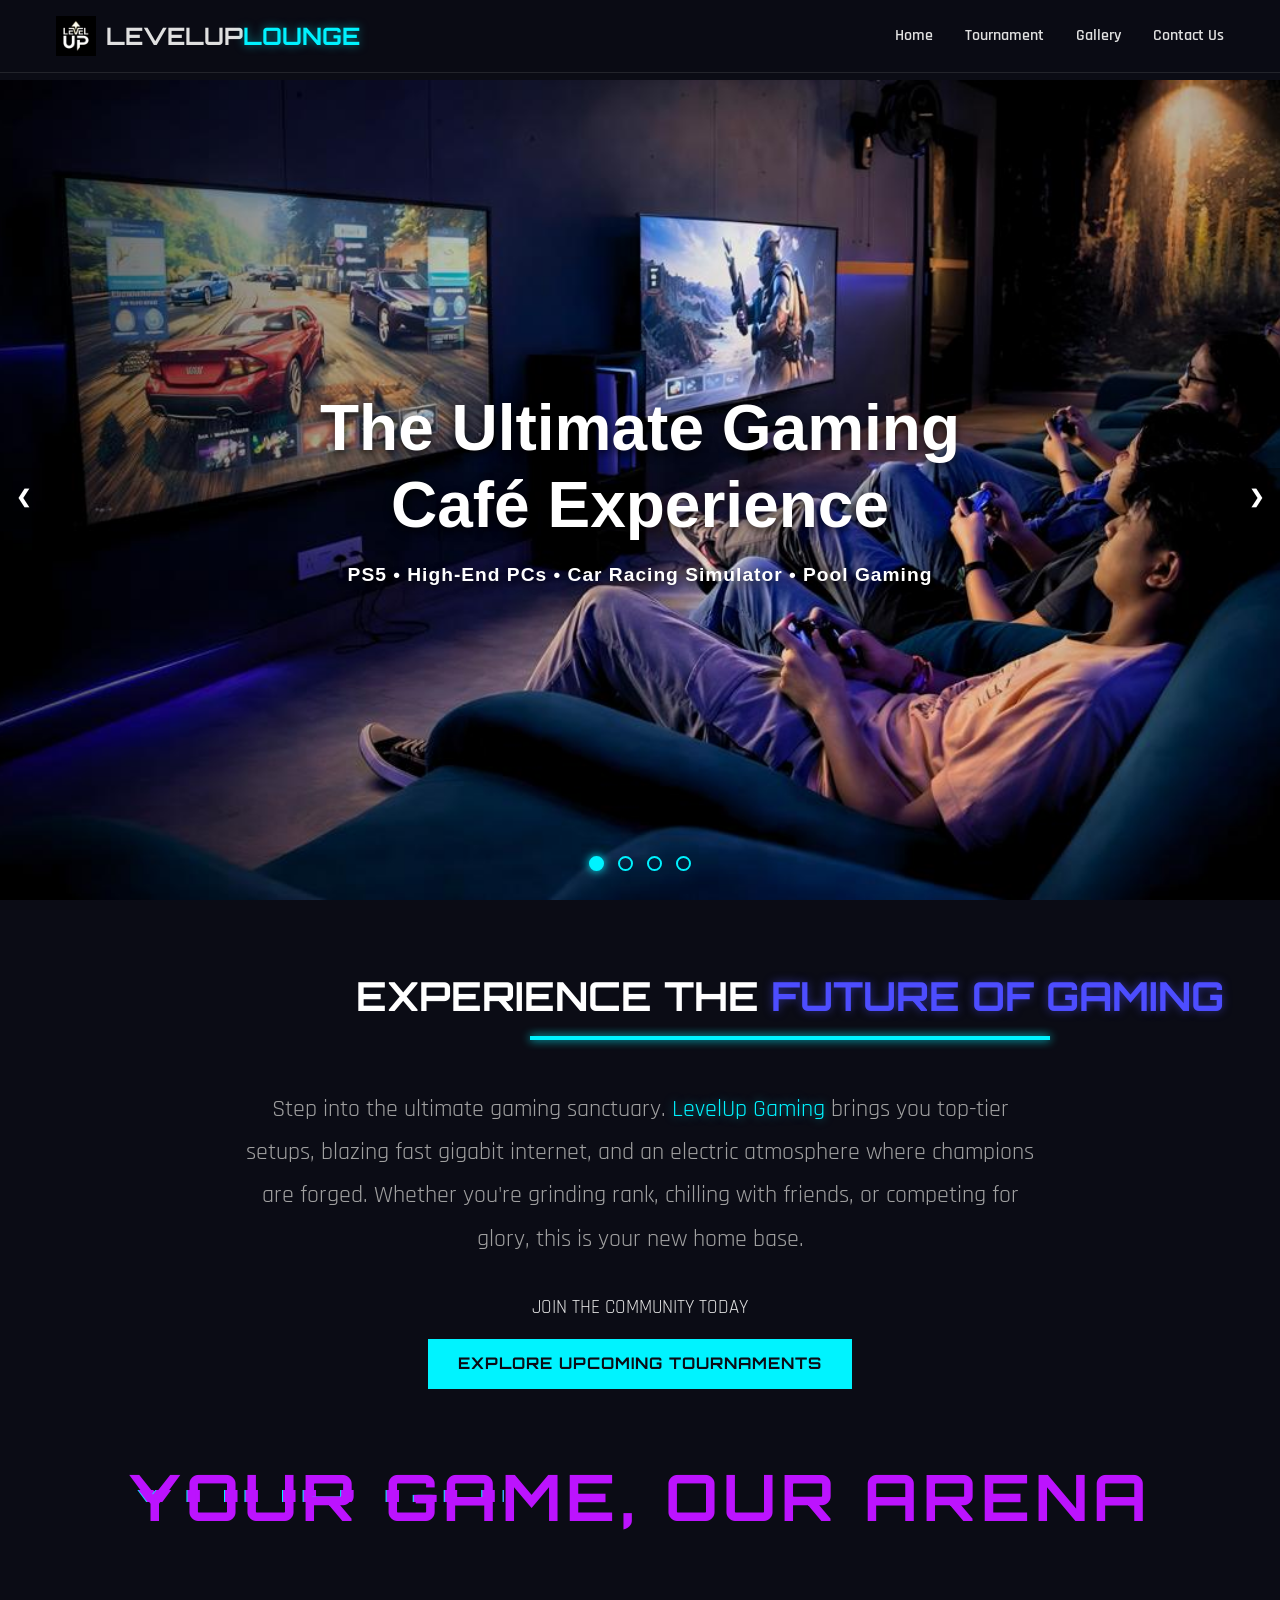
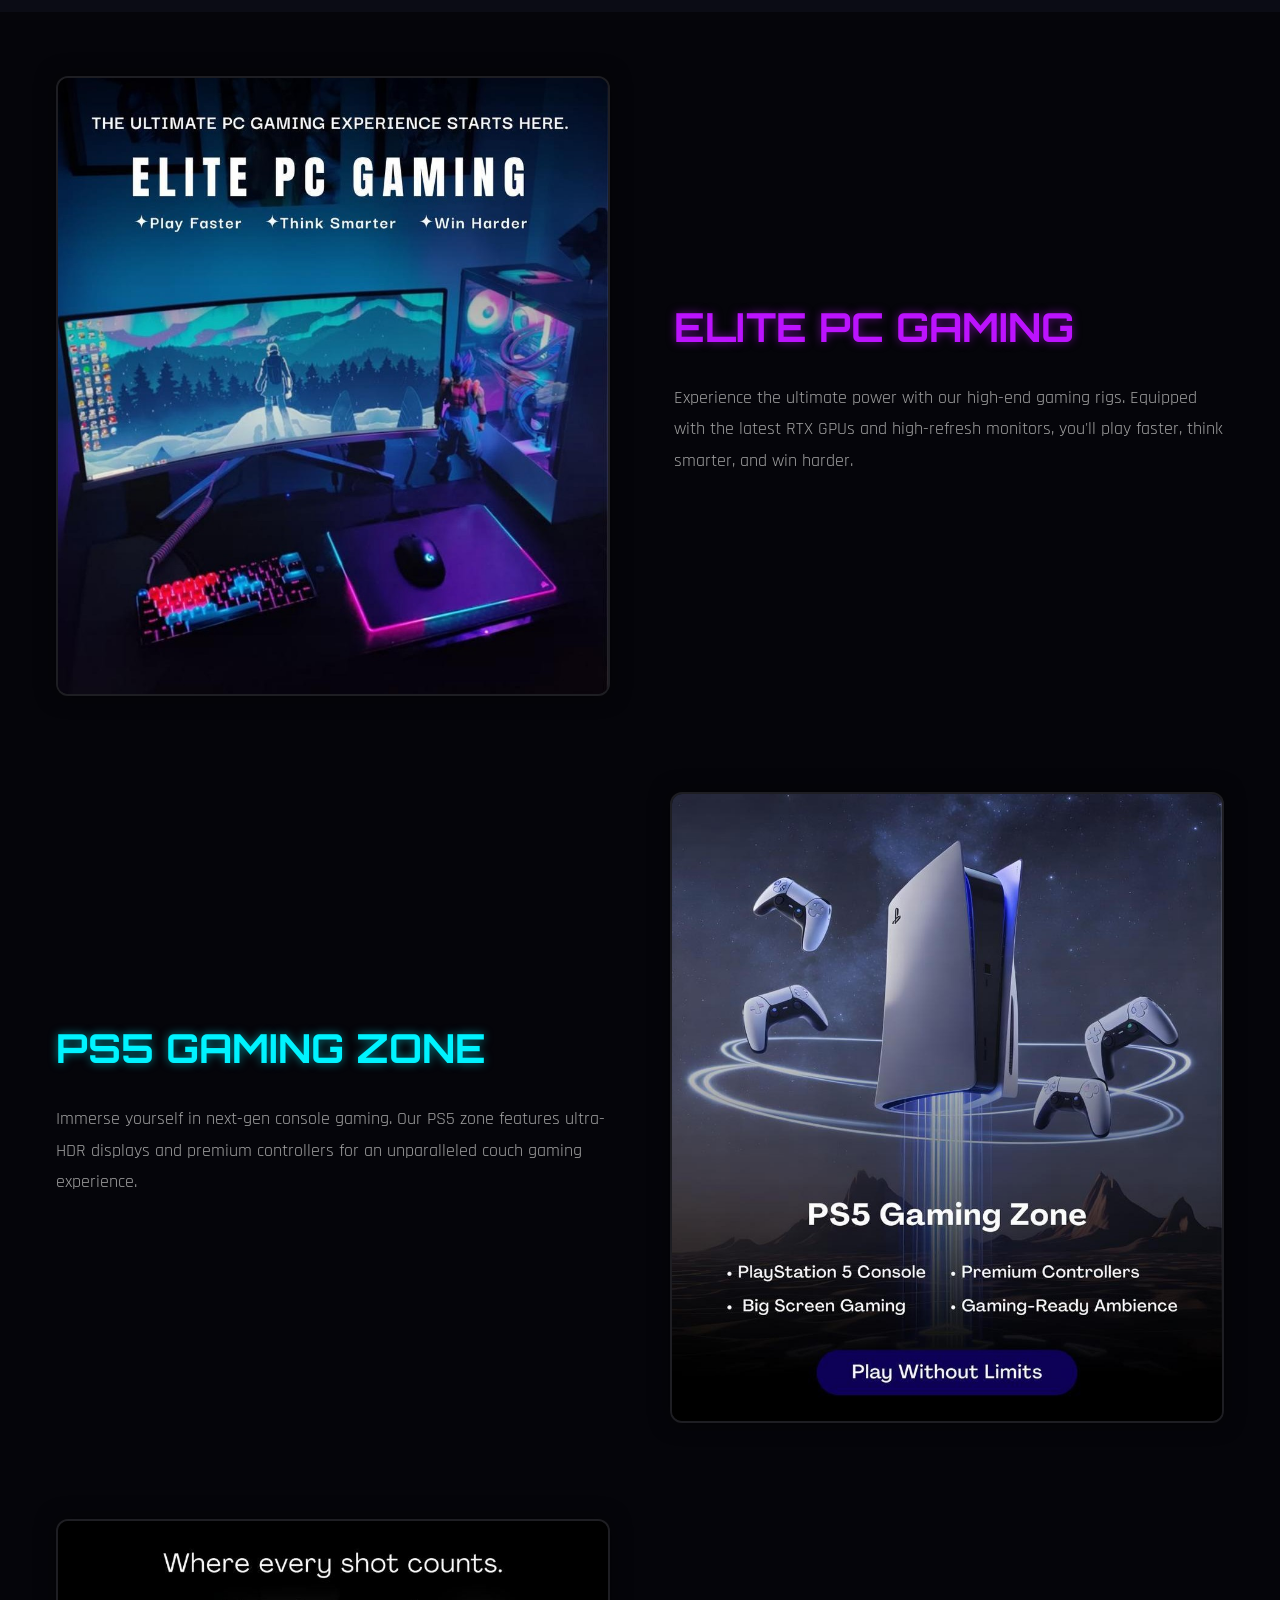
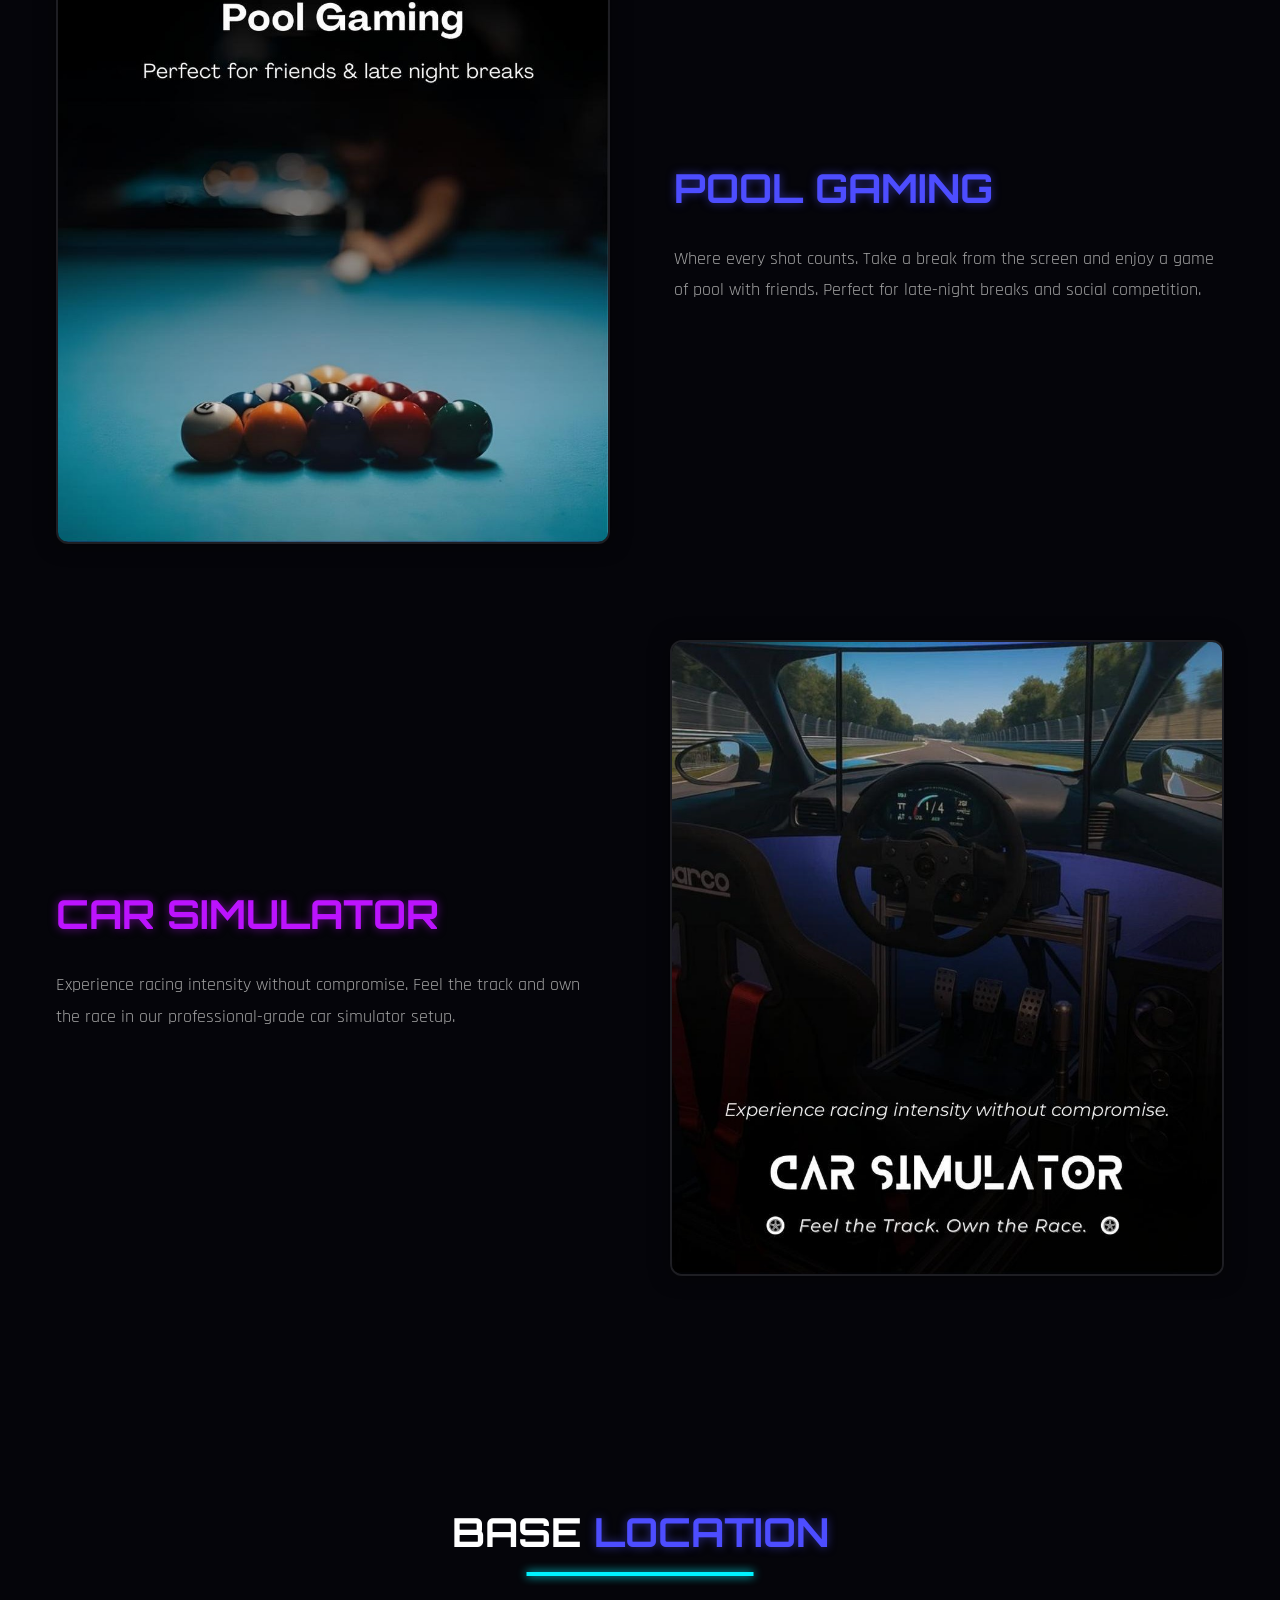
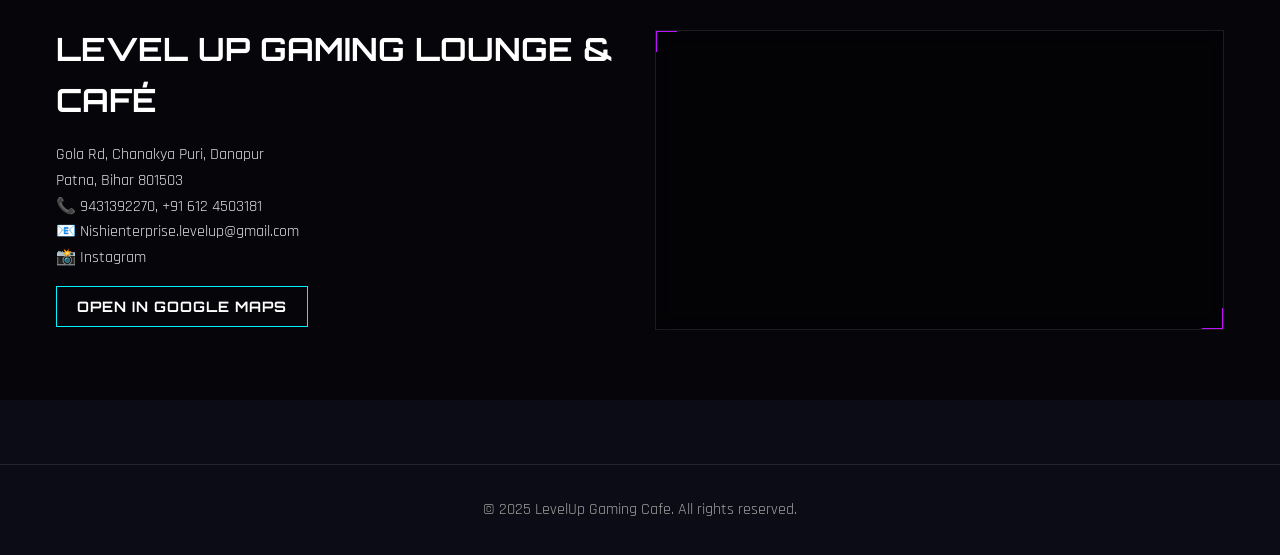
<file: index.html>
<!DOCTYPE html>
<html lang="en">

<head>
    <meta charset="UTF-8">
    <meta name="viewport" content="width=device-width, initial-scale=1.0">
    <title>LevelUp Gaming Cafe</title>
    <link rel="stylesheet" href="css/style.css">
    <link rel="icon" type="image/png" href="assets/cafelogo.png">

</head>

<body>
    <!-- Navbar -->
    <nav class="navbar">
        <div class="container nav-content">
            <div class="logo">
                <img src="assets/cafelogo.png" alt="Logo" class="nav-logo">
                <span>LEVELUP<span class="text-neon-green">LOUNGE</span></span>
            </div>
            <ul class="nav-links">
                <li><a href="index.html" class="active">Home</a></li>
                <li><a href="tournament.html">Tournament</a></li>
                <li><a href="gallery.html">Gallery</a></li>
                <li><a href="#location">Contact Us</a></li>
            </ul>
            <div class="hamburger">
                <span></span><span></span><span></span>
            </div>
        </div>
    </nav>

    <!-- Slideshow Section -->
    <div class="slideshow-container">
        <div class="slide fade">
            <img src="assets/slide1.png" style="width:100%">
            <div class="slide-text-overlay">
                <h2 class="slide-title">The Ultimate Gaming<br>Café Experience</h2>
                <p class="slide-subtitle">PS5 • High-End PCs • Car Racing Simulator • Pool Gaming</p>
            </div>
        </div>
        <div class="slide fade">
            <img src="assets/slide2.png" style="width:100%">
        </div>
        <div class="slide fade">
            <img src="assets/slide3.png" style="width:100%">
        </div>
        <div class="slide fade">
            <img src="assets/slide4.png" style="width:100%">
        </div>

        <!-- Next and previous buttons -->
        <a class="prev" onclick="plusSlides(-1)">&#10094;</a>
        <a class="next" onclick="plusSlides(1)">&#10095;</a>

        <!-- Navigation dots -->
        <div class="dots-container">
            <span class="dot"></span>
            <span class="dot"></span>
            <span class="dot"></span>
            <span class="dot"></span>
        </div>
    </div>

    <!-- Attraction Text Section -->
    <section class="section">
        <div class="container" style="text-align: center;">
            <h2 class="section-title">Experience the <span class="text-neon-pink">Future Of Gaming</span></h2>
            <p class="hero-subtitle" style="max-width: 800px; margin: 0 auto; line-height: 1.8;">
                Step into the ultimate gaming sanctuary. <span class="text-neon-green">LevelUp Gaming</span> brings you
                top-tier setups,
                blazing fast gigabit internet, and an electric atmosphere where champions are forged.
                Whether you're grinding rank, chilling with friends, or competing for glory, this is your new home base.
            </p>
            <div style="margin-top: 2rem;">
                <p style="font-size: 1.2rem; margin-bottom: 1rem; color: var(--text-main);">JOIN THE COMMUNITY TODAY</p>
                <a href="tournament.html" class="btn btn-primary">EXPLORE UPCOMING TOURNAMENTS</a>
                <div style="margin-top: 3rem;">
                    <h3 class="glitch-text" data-text="YOUR GAME, OUR ARENA">YOUR GAME, OUR ARENA</h3>
                </div>
            </div>
        </div>
    </section>


    <!-- Gaming Experience Section -->
    <section id="experience" class="section bg-darker">
        <div class="container">
            <div class="experience-row">
                <div class="experience-img">
                    <img src="assets/exp-pc.jpg" alt="Elite PC Gaming">
                </div>
                <div class="experience-text">
                    <h3 class="text-neon-blue">Elite PC Gaming</h3>
                    <p>Experience the ultimate power with our high-end gaming rigs. Equipped with the latest RTX GPUs
                        and high-refresh monitors, you'll play faster, think smarter, and win harder.</p>
                </div>
            </div>

            <div class="experience-row">
                <div class="experience-img">
                    <img src="assets/exp-ps5.jpg" alt="PS5 Gaming Zone">
                </div>
                <div class="experience-text">
                    <h3 class="text-neon-green">PS5 Gaming Zone</h3>
                    <p>Immerse yourself in next-gen console gaming. Our PS5 zone features ultra-HDR displays and premium
                        controllers for an unparalleled couch gaming experience.</p>
                </div>
            </div>

            <div class="experience-row">
                <div class="experience-img">
                    <img src="assets/exp-pool.jpg" alt="Pool Gaming">
                </div>
                <div class="experience-text">
                    <h3 class="text-neon-pink">Pool Gaming</h3>
                    <p>Where every shot counts. Take a break from the screen and enjoy a game of pool with friends.
                        Perfect for late-night breaks and social competition.</p>
                </div>
            </div>

            <div class="experience-row">
                <div class="experience-img">
                    <img src="assets/exp-car.jpg" alt="Car Simulator">
                </div>
                <div class="experience-text">
                    <h3 class="text-neon-blue">Car Simulator</h3>
                    <p>Experience racing intensity without compromise. Feel the track and own the race in our
                        professional-grade car simulator setup.</p>
                </div>
            </div>
        </div>
    </section>

    <!-- Location -->
    <section id="location" class="section bg-darker">
        <div class="container">
            <h2 class="section-title">Base <span class="text-neon-pink">Location</span></h2>
            <div class="location-content">
                <div class="location-text">
                    <h3>Level Up Gaming Lounge & Café</h3>
                    <p>Gola Rd, Chanakya Puri, Danapur</p>
                    <p>Patna, Bihar 801503</p>
                    <div class="contact-info">
                        <p>📞 <a href="tel:9431392270" style="color: inherit;">9431392270, +91 612 4503181</a></p>
                        <p>📧 <a href="https://mail.google.com/mail/?view=cm&fs=1&to=Nishienterprise.levelup@gmail.com"
                                target="_blank" style="color: inherit;">Nishienterprise.levelup@gmail.com</a></p>
                        <p>📸 <a href="https://www.instagram.com/levelupglounge/?hl=en" target="_blank"
                                style="color: inherit;">Instagram</a></p>
                        <a href="https://maps.app.goo.gl/Qffzzw5kMz2UANjx7" target="_blank" class="btn btn-sm"
                            style="margin-top: 1rem;">Open in Google Maps</a>
                    </div>
                </div>
                <!-- Real Map Embed -->
                <div class="location-map cyber-card" style="padding: 0; overflow: hidden;">
                    <iframe width="100%" height="300" frameborder="0" scrolling="no" marginheight="0" marginwidth="0"
                        src="https://maps.google.com/maps?q=25.6154774,85.0568676&z=17&output=embed"
                        style="filter: invert(90%) hue-rotate(180deg) contrast(1.2);">
                    </iframe>
                </div>
            </div>
        </div>
    </section>

    <footer>
        <div class="container">
            <p>&copy; 2025 LevelUp Gaming Cafe. All rights reserved.</p>
        </div>
    </footer>

    <script src="js/main.js"></script>
</body>


</html>
</file>
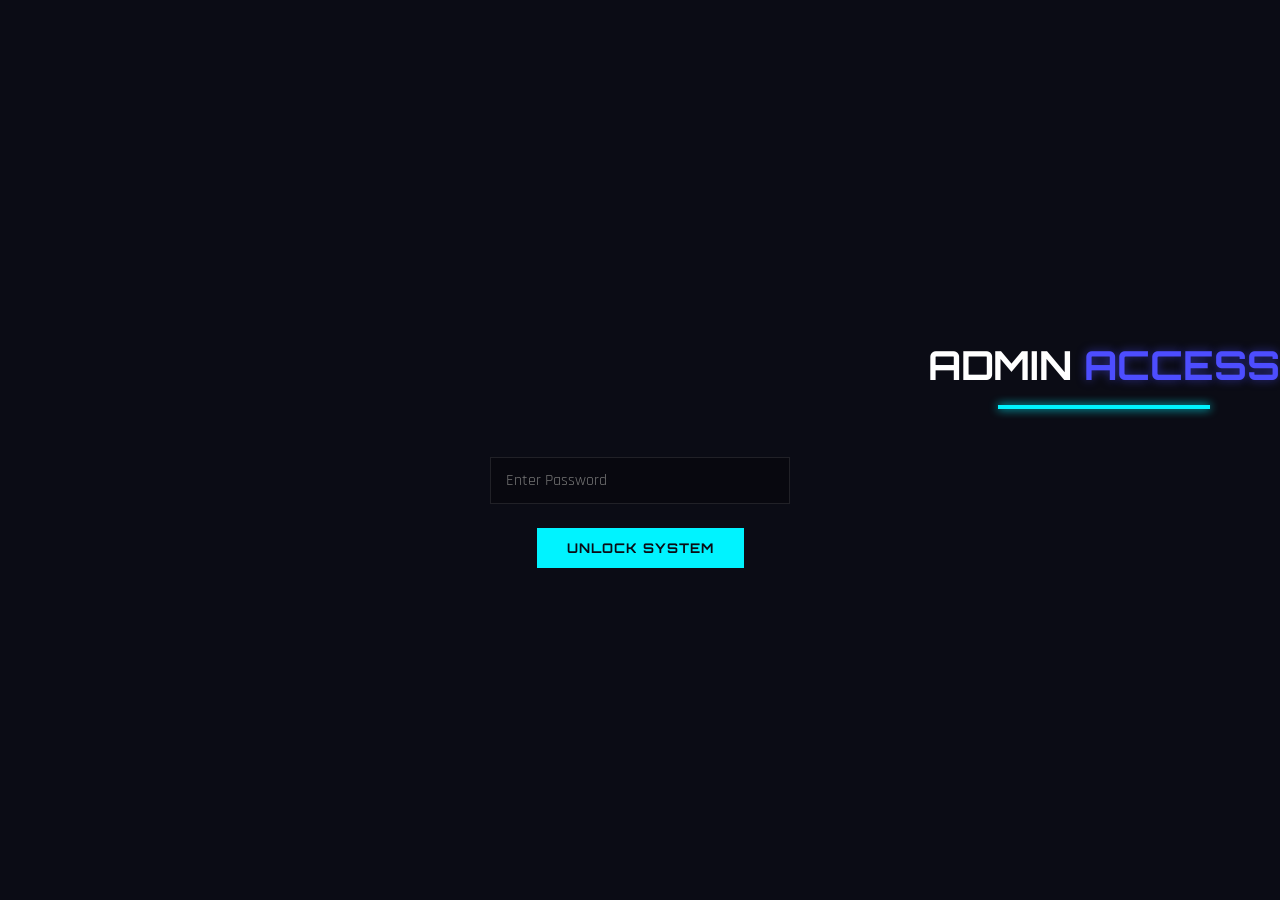
<file: admin.html>
<!DOCTYPE html>
<html lang="en">

<head>
    <meta charset="UTF-8">
    <meta name="viewport" content="width=device-width, initial-scale=1.0">
    <title>Admin Dashboard | LEVELUPGAMING</title>
    <link rel="stylesheet" href="css/style.css">
    <link rel="icon" type="image/png" href="assets/valorant-icon.png">
    <style>
        .admin-check {
            position: fixed;
            top: 0;
            left: 0;
            width: 100%;
            height: 100%;
            background: var(--bg-dark);
            display: flex;
            flex-direction: column;
            align-items: center;
            justify-content: center;
            z-index: 2000;
        }

        .dashboard {
            display: none;
        }

        .hidden {
            display: none !important;
        }

        /* Table Styles */
        .admin-table {
            width: 100%;
            border-collapse: collapse;
            margin-top: 2rem;
            color: var(--text-main);
        }

        .admin-table th,
        .admin-table td {
            text-align: left;
            padding: 1rem;
            border-bottom: 1px solid var(--glass-border);
        }

        .rule-editor {
            width: 100%;
            min-height: 300px;
            background: rgba(0, 0, 0, 0.4);
            border: 1px solid var(--glass-border);
            color: var(--text-main);
            padding: 1.5rem;
            font-family: var(--font-body);
            font-size: 1.1rem;
            resize: vertical;
            margin-bottom: 1rem;
            border-radius: 4px;
        }

        .rule-editor:focus {
            outline: none;
            border-color: var(--neon-green);
            box-shadow: 0 0 10px rgba(0, 243, 255, 0.2);
        }

        .admin-table th {
            background: rgba(0, 243, 255, 0.1);
            color: var(--neon-green);
            font-family: var(--font-display);
        }

        .admin-table tr:hover {
            background: rgba(255, 255, 255, 0.02);
        }

        .delete-btn {
            color: var(--neon-pink);
            background: none;
            border: 1px solid var(--neon-pink);
            padding: 5px 10px;
            cursor: pointer;
            font-family: var(--font-display);
        }

        .delete-btn:hover {
            background: var(--neon-pink);
            color: white;
        }

        /* Responsive Table */
        @media (max-width: 992px) {
            .admin-table thead {
                display: none;
            }

            .admin-table,
            .admin-table tbody,
            .admin-table tr,
            .admin-table td {
                display: block;
                width: 100%;
            }

            .admin-table tr {
                margin-bottom: 2rem;
                background: rgba(255, 255, 255, 0.03);
                border: 1px solid var(--glass-border);
                padding: 1rem;
                position: relative;
            }

            .admin-table td {
                text-align: right;
                padding: 0.8rem 0;
                border-bottom: 1px solid rgba(255, 255, 255, 0.05);
                position: relative;
                padding-left: 50%;
            }

            .admin-table td::before {
                content: attr(data-label);
                position: absolute;
                left: 0;
                width: 50%;
                padding-left: 0;
                font-weight: bold;
                text-align: left;
                color: var(--neon-green);
                font-family: var(--font-display);
                font-size: 0.8rem;
                text-transform: uppercase;
            }

            .admin-table td:last-child {
                border-bottom: none;
                padding-left: 0;
                text-align: center;
            }

            .admin-table td:last-child::before {
                display: none;
            }

            .nav-content {
                flex-direction: column;
                gap: 1rem;
                text-align: center;
            }

            .nav-links {
                gap: 1rem;
                flex-wrap: wrap;
                justify-content: center;
            }

            h1 {
                font-size: 1.5rem;
            }
        }
    </style>
</head>

<body>

    <!-- Login Overlay -->
    <div id="loginScreen" class="admin-check">
        <h2 class="section-title">Admin <span class="text-neon-pink">Access</span></h2>
        <div class="form-group" style="width: 300px;">
            <input type="password" id="adminPass" class="form-control" placeholder="Enter Password"
                onkeyup="checkEnter(event)">
        </div>
        <button onclick="checkAdmin()" class="btn btn-primary">Unlock System</button>
        <p id="loginError" class="text-neon-pink" style="margin-top: 1rem; display: none;">Access Denied</p>
    </div>

    <!-- Main Dashboard -->
    <div id="dashboard" class="dashboard">
        <nav class="navbar" style="position: sticky;">
            <div class="container nav-content">
                <div class="logo">
                    <span class="text-neon-green">ADMIN</span> // DASHBOARD
                </div>
                <div class="nav-links">
                    <a href="index.html" target="_blank">View Site</a>
                    <a href="data.html" class="btn btn-sm">Data</a>
                    <button onclick="logout()" class="btn btn-sm">Logout</button>
                </div>
            </div>
        </nav>

        <section class="section">
            <div class="container">
                <div style="display: flex; justify-content: space-between; align-items: center;">
                    <h1>Registered Teams</h1>
                    <button onclick="clearData()"
                        style="color: var(--text-dim); background: none; border: none; cursor: pointer; text-decoration: underline;">Reset
                        Database</button>
                </div>

                <div class="cyber-card" style="margin-top: 2rem; overflow-x: auto;">
                    <table class="admin-table">
                        <thead>
                            <tr>
                                <th>Time</th>
                                <th>Team Name</th>
                                <th>Captain</th>
                                <th>Discord</th>
                                <th>Payment</th>
                                <th>Roster (Name - ID - Rank - Contact)</th>
                                <th>Actions</th>
                            </tr>
                        </thead>
                        <tbody id="tableBody">
                            <!-- Rows injected by JS -->
                        </tbody>
                    </table>
                    <p id="noDataMsg" style="text-align: center; padding: 2rem; color: var(--text-dim); display: none;">
                        No registrations found locally.</p>
                </div>
            </div>
        </section>

        <!-- Rule Management Section -->
        <section class="section bg-darker">
            <div class="container">
                <h2 class="section-title">Rule <span class="text-neon-pink">Management</span></h2>
                <div class="cyber-card">
                    <p style="margin-bottom: 1rem; color: var(--text-dim);">Edit the tournament rule book here. Use line
                        breaks for formatting. These will appear on the Rule Book page.</p>
                    <textarea id="ruleEditor" class="rule-editor"
                        placeholder="Enter tournament rules here..."></textarea>
                    <div style="text-align: right;">
                        <button onclick="saveRules()" class="btn btn-primary">Save Rules</button>
                    </div>
                </div>
            </div>
        </section>
    </div>

    <!-- Image Modal -->
    <div id="imageModal" class="modal" style="display: none;">
        <span class="close-modal" onclick="closeModal()">&times;</span>
        <img id="modalImg" class="modal-content">
    </div>

    <script>
        const AUTH_KEY = 'admin_session';

        // Check if already logged in
        if (sessionStorage.getItem(AUTH_KEY) === 'true') {
            showDashboard();
        }

        function checkEnter(e) {
            if (e.key === 'Enter') checkAdmin();
        }

        function checkAdmin() {
            const pass = document.getElementById('adminPass').value;
            // Simple client-side mock check
            if (pass === 'admin@1234') {
                sessionStorage.setItem(AUTH_KEY, 'true');
                showDashboard();
            } else {
                document.getElementById('loginError').style.display = 'block';
            }
        }

        function showDashboard() {
            document.getElementById('loginScreen').classList.add('hidden');
            document.getElementById('dashboard').style.display = 'block';
            loadData();
            loadRules();
        }

        function loadRules() {
            const rules = localStorage.getItem('cafe_rules') || '';
            document.getElementById('ruleEditor').value = rules;
        }

        function saveRules() {
            const rules = document.getElementById('ruleEditor').value;
            localStorage.setItem('cafe_rules', rules);
            alert('Rules updated successfully!');
        }

        function logout() {
            sessionStorage.removeItem(AUTH_KEY);
            location.reload();
        }

        function loadData() {
            const data = JSON.parse(localStorage.getItem('tournament_registrations') || '[]');
            const tbody = document.getElementById('tableBody');
            tbody.innerHTML = '';

            if (data.length === 0) {
                document.getElementById('noDataMsg').style.display = 'block';
                return;
            }

            document.getElementById('noDataMsg').style.display = 'none';

            data.forEach((team) => {
                // Handle legacy data (string array) vs new data (object array)
                let rosterDisplay = '';
                if (team.roster) {
                    rosterDisplay = team.roster.map(p => `${p.name} <span style="color:var(--neon-blue)">#${p.riotId || 'N/A'}</span> <span style="color:var(--neon-green)">[${p.rank || 'N/A'}]</span> <span style="color:var(--text-dim)">(${p.phone})</span>`).join('<br>');
                } else if (team.players) {
                    rosterDisplay = team.players.join(', '); // Backward compatibility
                }

                const paymentHtml = team.paymentScreenshot
                    ? `<button class="screenshot-btn" onclick="viewImage('${team.paymentScreenshot}')">View Proof</button>`
                    : '<span style="color:var(--text-dim)">None</span>';

                const tr = document.createElement('tr');
                tr.innerHTML = `
                    <td data-label="Time">${team.timestamp || 'N/A'}</td>
                    <td data-label="Team Name" class="text-neon-green" style="font-weight: bold;">${team.teamName}</td>
                    <td data-label="Captain">${team.captainEmail}</td>
                    <td data-label="Discord">${team.discord || '-'}</td>
                    <td data-label="Payment">${paymentHtml}</td>
                    <td data-label="Roster (Name - Rank - Contact)"><small>${rosterDisplay}</small></td>
                    <td>
                        <button onclick="updateStatus(${team.id}, 'verified')" class="btn btn-sm" style="color: var(--neon-green); border-color: var(--neon-green); margin-bottom: 5px;">Verified</button>
                        <button onclick="updateStatus(${team.id}, 'not_verified')" class="btn btn-sm" style="color: var(--neon-pink); border-color: var(--neon-pink);">Not Verified</button>
                    </td>
                `;
                tbody.appendChild(tr);
            });
        }

        function updateStatus(id, newStatus) {
            let data = JSON.parse(localStorage.getItem('tournament_registrations') || '[]');
            const index = data.findIndex(team => team.id === id);

            if (index !== -1) {
                data[index].status = newStatus;
                localStorage.setItem('tournament_registrations', JSON.stringify(data));
                if (newStatus === 'verified') alert('Team marked as VERIFIED.');
                else alert('Team marked as NOT VERIFIED.');
                loadData();
            }
        }


        function deleteTeam(id) {
            if (confirm('Delete this team?')) {
                let data = JSON.parse(localStorage.getItem('tournament_registrations') || '[]');
                // Filter out the team with the matching ID
                const initialLength = data.length;
                data = data.filter(team => team.id !== id);

                if (data.length === initialLength) {
                    alert('Error: Team not found (ID mismatch). Refreshing page.');
                } else {
                    localStorage.setItem('tournament_registrations', JSON.stringify(data));
                }
                loadData();
            }
        }

        function clearData() {
            if (confirm('WARNING: This will delete ALL registrations. Are you sure?')) {
                localStorage.removeItem('tournament_registrations');
                // Also try clearing everything to be safe if keys somehow drifted
                // localStorage.clear(); 
                loadData();
                alert('Database verified empty.');
            }
        }

        // Modal Functions
        function viewImage(src) {
            const modal = document.getElementById('imageModal');
            const img = document.getElementById('modalImg');
            img.src = src;
            modal.style.display = 'flex';
        }

        function closeModal() {
            document.getElementById('imageModal').style.display = 'none';
        }

        // Close modal when clicking outside
        window.onclick = function (event) {
            const modal = document.getElementById('imageModal');
            if (event.target == modal) {
                modal.style.display = "none";
            }
        }
    </script>
</body>

</html>
</file>
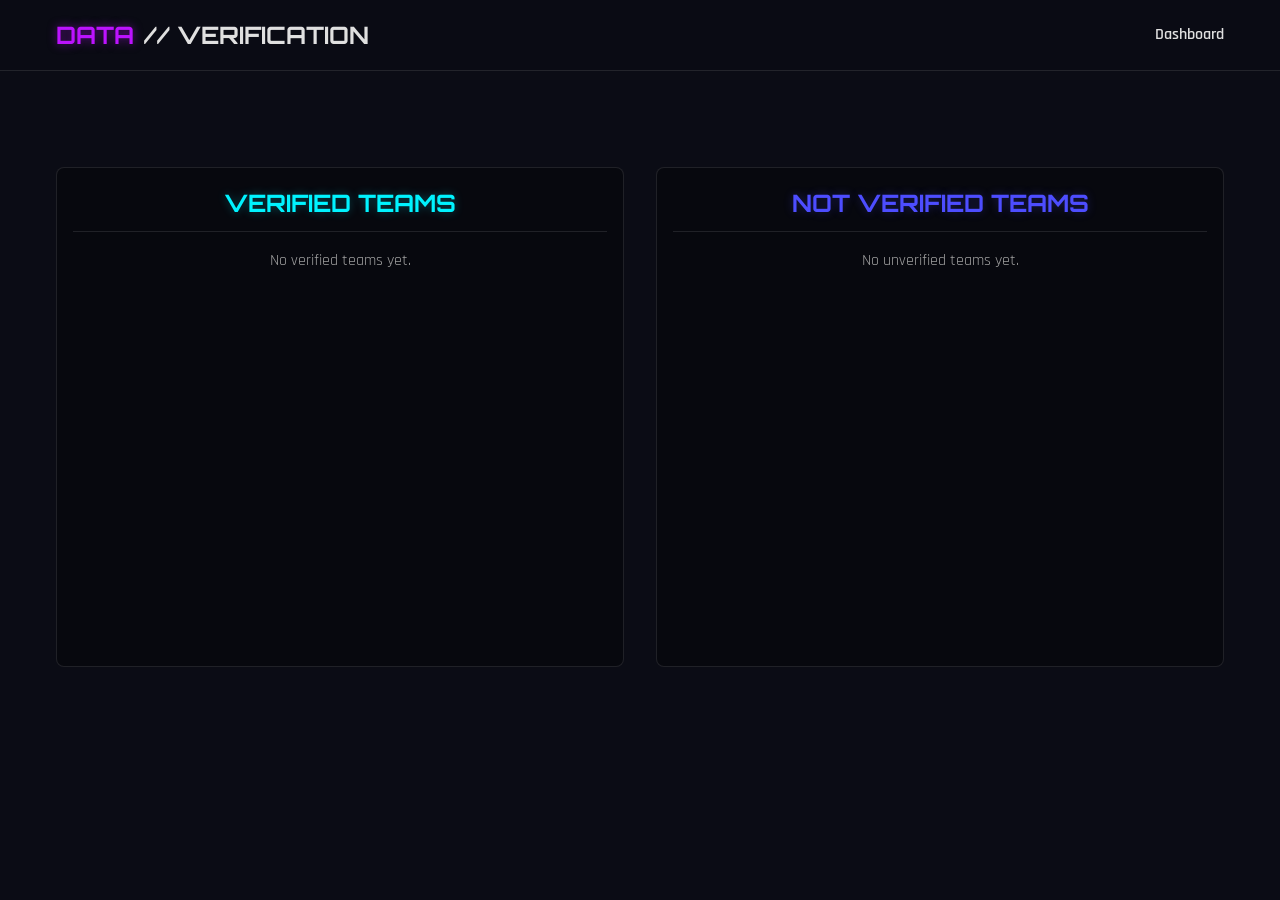
<file: data.html>
<!DOCTYPE html>
<html lang="en">

<head>
    <meta charset="UTF-8">
    <meta name="viewport" content="width=device-width, initial-scale=1.0">
    <title>Verification Data | LevelUp Admin</title>
    <link rel="stylesheet" href="css/style.css">
    <link rel="icon" type="image/png" href="assets/valorant-icon.png"> <!-- Fallback icon -->
    <style>
        .split-container {
            display: grid;
            grid-template-columns: 1fr 1fr;
            gap: 2rem;
            margin-top: 2rem;
        }

        .data-column {
            background: rgba(0, 0, 0, 0.3);
            border: 1px solid var(--glass-border);
            padding: 1rem;
            border-radius: 8px;
            min-height: 500px;
        }

        .column-header {
            text-align: center;
            font-size: 1.5rem;
            margin-bottom: 1rem;
            text-transform: uppercase;
            padding-bottom: 0.5rem;
            border-bottom: 1px solid var(--glass-border);
        }

        .verified-header {
            color: var(--neon-green);
            text-shadow: 0 0 10px rgba(0, 243, 255, 0.3);
        }

        .not-verified-header {
            color: var(--neon-pink);
            text-shadow: 0 0 10px rgba(77, 77, 255, 0.3);
        }

        .team-card-mini {
            background: var(--glass-bg);
            border: 1px solid var(--glass-border);
            padding: 1rem;
            margin-bottom: 1rem;
            border-radius: 4px;
        }

        .team-card-mini h4 {
            color: white;
            margin-bottom: 0.5rem;
        }

        .team-card-mini p {
            font-size: 0.9rem;
            color: var(--text-dim);
            margin-bottom: 0.2rem;
        }
    </style>
</head>

<body>
    <nav class="navbar" style="position: sticky;">
        <div class="container nav-content">
            <div class="logo">
                <span class="text-neon-blue">DATA</span> // VERIFICATION
            </div>
            <div class="nav-links">
                <a href="admin.html">Dashboard</a>
            </div>
        </div>
    </nav>

    <section class="section">
        <div class="container">
            <div class="split-container">
                <!-- Verified Column -->
                <div class="data-column">
                    <h2 class="column-header verified-header">Verified Teams</h2>
                    <div id="verifiedList">
                        <!-- Items injected by JS -->
                    </div>
                </div>

                <!-- Not Verified Column -->
                <div class="data-column">
                    <h2 class="column-header not-verified-header">Not Verified Teams</h2>
                    <div id="notVerifiedList">
                        <!-- Items injected by JS -->
                    </div>
                </div>
            </div>
        </div>
    </section>

    <script>
        document.addEventListener('DOMContentLoaded', loadVerificationData);

        function loadVerificationData() {
            const data = JSON.parse(localStorage.getItem('tournament_registrations') || '[]');
            const verifiedList = document.getElementById('verifiedList');
            const notVerifiedList = document.getElementById('notVerifiedList');

            verifiedList.innerHTML = '';
            notVerifiedList.innerHTML = '';

            data.forEach(team => {
                const card = document.createElement('div');
                card.className = 'team-card-mini';

                // Construct roster list
                let rosterText = 'No roster data';
                if (team.roster) {
                    rosterText = team.roster.map(p => `${p.name} [${p.rank || '-'}]`).join(', ');
                }

                card.innerHTML = `
                    <h4>${team.teamName}</h4>
                    <p><strong>Captain:</strong> ${team.captainEmail}</p>
                    <p><strong>Phone:</strong> ${team.roster ? team.roster[0].phone : 'N/A'}</p>
                    <p><strong>Roster:</strong> ${rosterText}</p>
                    <p><small>${team.timestamp}</small></p>
                `;

                if (team.status === 'verified') {
                    card.style.borderLeft = '3px solid var(--neon-green)';
                    verifiedList.appendChild(card);
                } else if (team.status === 'not_verified') {
                    card.style.borderLeft = '3px solid var(--neon-pink)';
                    notVerifiedList.appendChild(card);
                }
                // If status is pending (undefined), it shows in neither, 
                // effectively waiting in the main dashboard to be sorted.
            });

            if (verifiedList.children.length === 0) verifiedList.innerHTML = '<p style="text-align:center; color:var(--text-dim)">No verified teams yet.</p>';
            if (notVerifiedList.children.length === 0) notVerifiedList.innerHTML = '<p style="text-align:center; color:var(--text-dim)">No unverified teams yet.</p>';
        }
    </script>
</body>

</html>
</file>
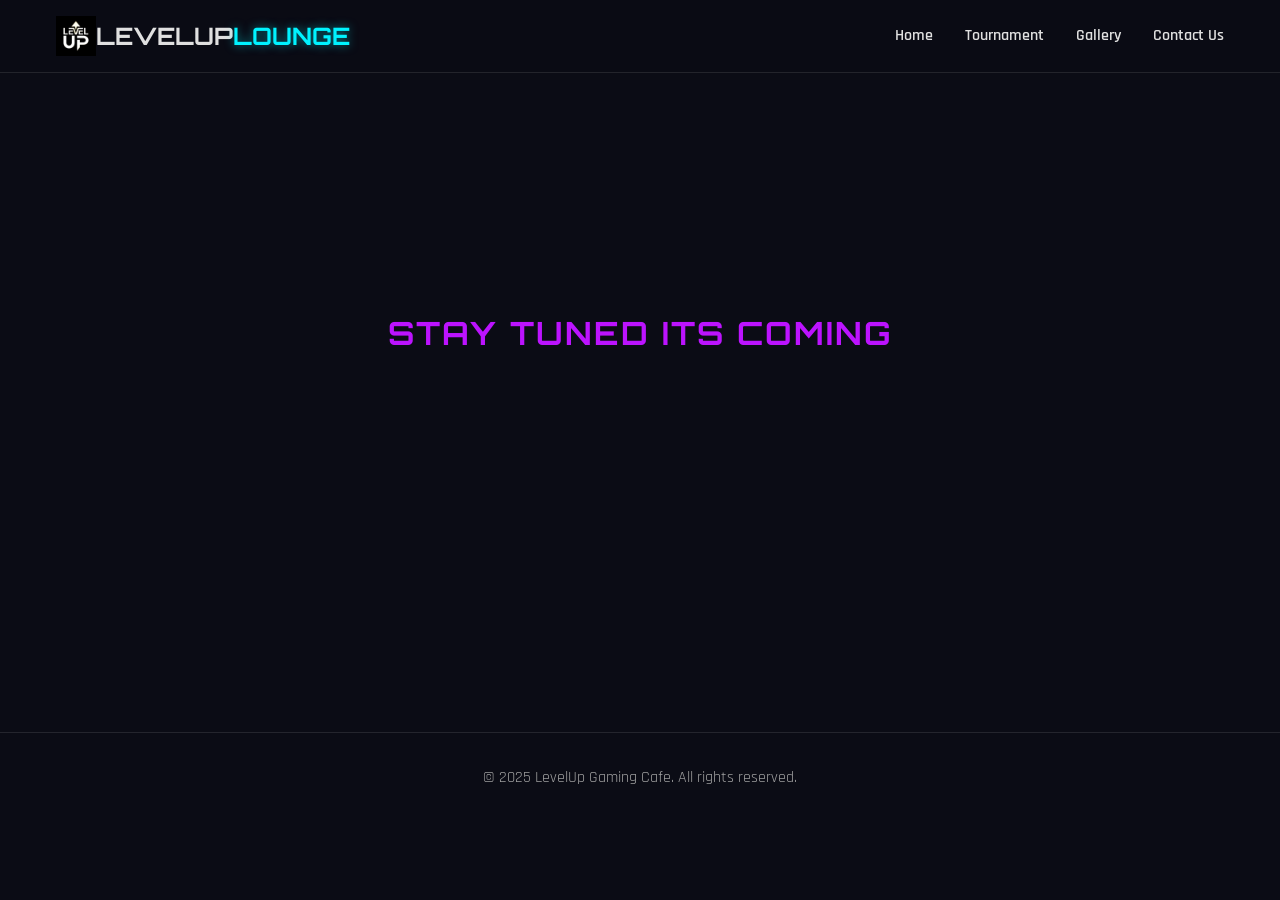
<file: gallery.html>
<!DOCTYPE html>
<html lang="en">

<head>
    <meta charset="UTF-8">
    <meta name="viewport" content="width=device-width, initial-scale=1.0">
    <title>Gallery | LevelUp Gaming Cafe</title>
    <link rel="stylesheet" href="css/style.css">
    <link rel="icon" type="image/png" href="assets/cafelogo.png">
    <style>
        .gallery-msg-container {
            display: flex;
            justify-content: center;
            align-items: center;
            height: 60vh;
            text-align: center;
        }

        .gallery-msg {
            font-size: 2rem;
            color: var(--neon-blue);
            /* Assuming this variable exists or I will use a fallback */
            text-transform: uppercase;
            letter-spacing: 2px;
        }
    </style>
</head>

<body>
    <!-- Navbar -->
    <nav class="navbar">
        <div class="container nav-content">
            <div class="logo">
                <a href="index.html" style="text-decoration: none; display: flex; align-items: center; color: inherit;">
                    <img src="assets/cafelogo.png" alt="Logo" class="nav-logo">
                    <span>LEVELUP<span class="text-neon-green">LOUNGE</span></span>
                </a>
            </div>
            <ul class="nav-links">
                <li><a href="index.html">Home</a></li>
                <li><a href="index.html#tournament">Tournament</a></li>
                <li><a href="gallery.html" class="active">Gallery</a></li>
                <li><a href="index.html#location">Contact Us</a></li>

            </ul>
            <div class="hamburger">
                <span></span><span></span><span></span>
            </div>
        </div>
    </nav>

    <section class="section">
        <div class="container gallery-msg-container">
            <h1 class="gallery-msg glitch-text" data-text="Stay tuned its coming">Stay tuned its coming</h1>
        </div>
    </section>

    <footer>
        <div class="container">
            <p>&copy; 2025 LevelUp Gaming Cafe. All rights reserved.</p>
        </div>
    </footer>

    <script src="js/main.js"></script>
</body>

</html>
</file>
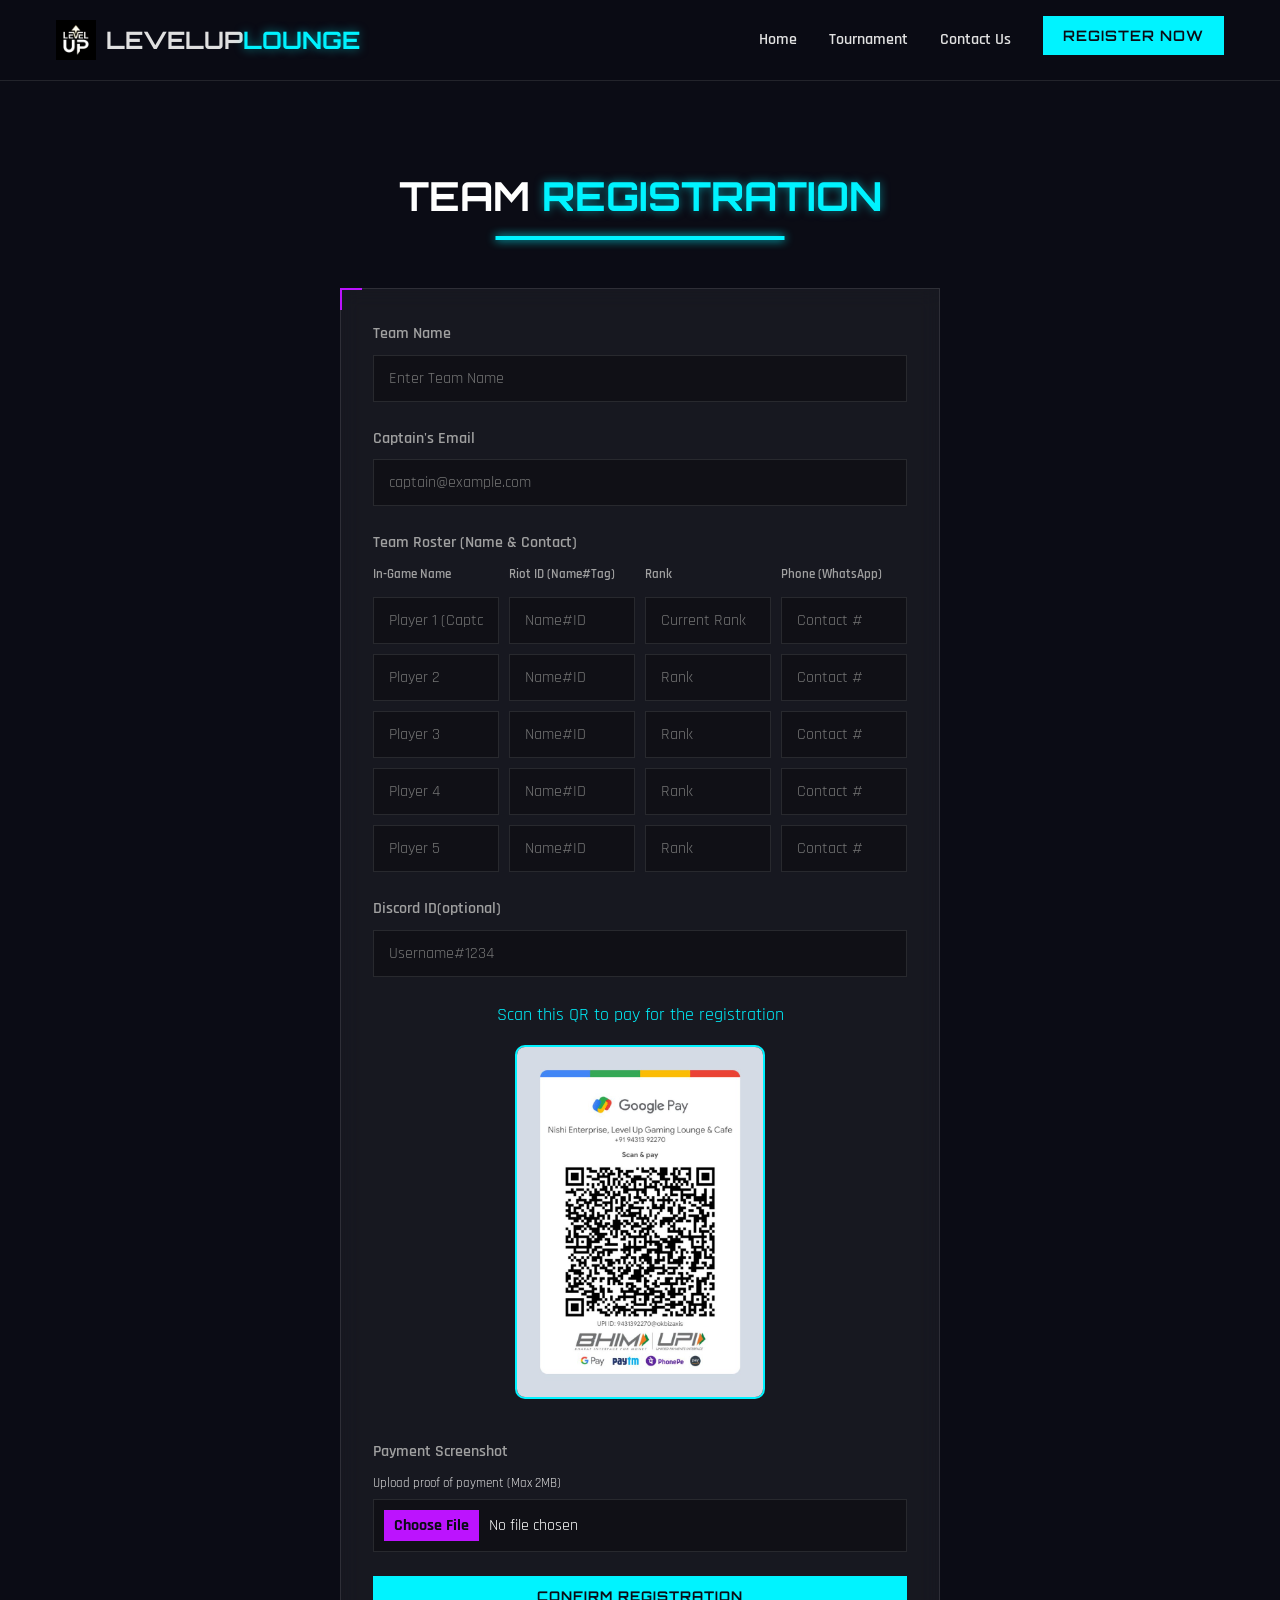
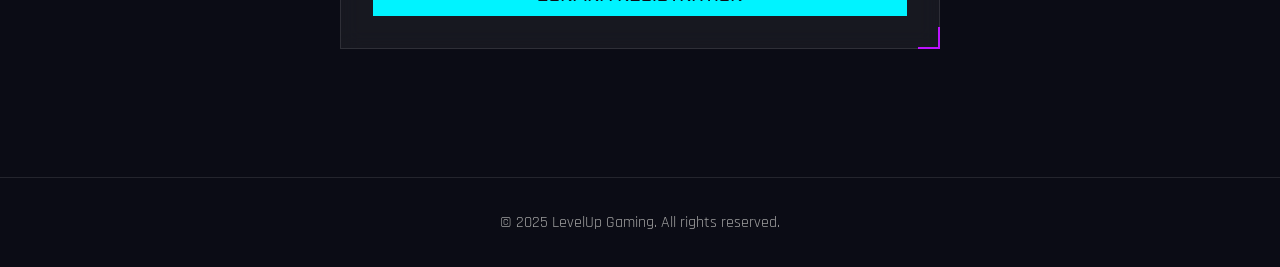
<file: register.html>
<!DOCTYPE html>
<html lang="en">

<head>
    <meta charset="UTF-8">
    <meta name="viewport" content="width=device-width, initial-scale=1.0">
    <title>Register</title>
    <link rel="stylesheet" href="css/style.css">
    <link rel="icon" type="image/png" href="assets/cafelogo.png">
</head>

<body>
    <!-- Navbar -->
    <nav class="navbar">
        <div class="container nav-content">
            <div class="logo">
                <a href="index.html" style="display:flex; align-items:center; gap:10px;">
                    <img src="assets/cafelogo.png" alt="Logo" class="nav-logo">
                    <span>LEVELUP<span class="text-neon-green">LOUNGE</span></span>
                </a>
            </div>
            <ul class="nav-links">
                <li><a href="index.html">Home</a></li>
                <li><a href="index.html#tournament">Tournament</a></li>
                <li><a href="index.html#location">Contact Us</a></li>
                <li><a href="#" class="btn btn-sm btn-primary">Register Now</a></li>
            </ul>
            <div class="hamburger">
                <span></span><span></span><span></span>
            </div>
        </div>
    </nav>

    <div style="height: 100px;"></div> <!-- Spacer for fixed nav -->

    <section class="section">
        <div class="container">
            <h1 class="section-title">Team <span class="text-neon-green">Registration</span></h1>

            <div class="cyber-card" style="max-width: 600px; margin: 0 auto;">
                <form id="regForm">
                    <div class="form-group">
                        <label for="teamName">Team Name</label>
                        <input type="text" id="teamName" class="form-control" placeholder="Enter Team Name" required>
                    </div>

                    <div class="form-group">
                        <label for="captainEmail">Captain's Email</label>
                        <input type="email" id="captainEmail" class="form-control" placeholder="captain@example.com"
                            required>
                    </div>

                    <div class="form-group">
                        <label>Team Roster (Name & Contact)</label>
                        <div class="roster-grid" style="margin-bottom: 5px;">
                            <label style="font-size: 0.8rem; color: var(--text-dim);">In-Game Name</label>
                            <label style="font-size: 0.8rem; color: var(--text-dim);">Riot ID (Name#Tag)</label>
                            <label style="font-size: 0.8rem; color: var(--text-dim);">Rank</label>
                            <label style="font-size: 0.8rem; color: var(--text-dim);">Phone (WhatsApp)</label>
                        </div>

                        <div class="roster-grid">
                            <input type="text" class="form-control player-name" placeholder="Player 1 (Captain)"
                                required>
                            <input type="text" class="form-control player-riot-id" placeholder="Name#ID" required>
                            <input type="text" class="form-control player-rank" placeholder="Current Rank" required>
                            <input type="tel" class="form-control player-phone" placeholder="Contact #" required>
                        </div>
                        <div class="roster-grid">
                            <input type="text" class="form-control player-name" placeholder="Player 2" required>
                            <input type="text" class="form-control player-riot-id" placeholder="Name#ID" required>
                            <input type="text" class="form-control player-rank" placeholder="Rank" required>
                            <input type="tel" class="form-control player-phone" placeholder="Contact #" required>
                        </div>
                        <div class="roster-grid">
                            <input type="text" class="form-control player-name" placeholder="Player 3" required>
                            <input type="text" class="form-control player-riot-id" placeholder="Name#ID" required>
                            <input type="text" class="form-control player-rank" placeholder="Rank" required>
                            <input type="tel" class="form-control player-phone" placeholder="Contact #" required>
                        </div>
                        <div class="roster-grid">
                            <input type="text" class="form-control player-name" placeholder="Player 4" required>
                            <input type="text" class="form-control player-riot-id" placeholder="Name#ID" required>
                            <input type="text" class="form-control player-rank" placeholder="Rank" required>
                            <input type="tel" class="form-control player-phone" placeholder="Contact #" required>
                        </div>
                        <div class="roster-grid">
                            <input type="text" class="form-control player-name" placeholder="Player 5" required>
                            <input type="text" class="form-control player-riot-id" placeholder="Name#ID" required>
                            <input type="text" class="form-control player-rank" placeholder="Rank" required>
                            <input type="tel" class="form-control player-phone" placeholder="Contact #" required>
                        </div>
                    </div>

                    <div class="form-group">
                        <label for="discord">Discord ID(optional)</label>
                        <input type="text" id="discord" class="form-control" placeholder="Username#1234">
                    </div>

                    <div class="form-group" style="text-align: center; margin-bottom: 2rem;">
                        <p style="color: var(--neon-green); margin-bottom: 1rem; font-size: 1.1rem;">Scan this QR to pay
                            for the registration</p>
                        <img src="assets/payment-qr.jpg" alt="Payment QR Code"
                            style="max-width: 250px; border: 2px solid var(--neon-green); border-radius: 10px;">
                    </div>

                    <div class="form-group">
                        <label for="paymentScreenshot">Payment Screenshot</label>
                        <p class="text-dim" style="font-size: 0.8rem; margin-bottom: 5px;">Upload proof of payment (Max
                            2MB)</p>
                        <input type="file" id="paymentScreenshot" class="form-control" accept="image/*" required>
                    </div>

                    <button type="submit" class="btn btn-primary btn-block">Confirm Registration</button>
                    <p class="text-neon-pink" id="errorMsg" style="margin-top: 10px; display: none;">Please fill in all
                        fields.</p>
                </form>
            </div>
        </div>
    </section>

    <footer>
        <div class="container">
            <p>&copy; 2025 LevelUp Gaming. All rights reserved.</p>
        </div>
    </footer>

    <script src="js/main.js"></script>
</body>

</html>
</file>
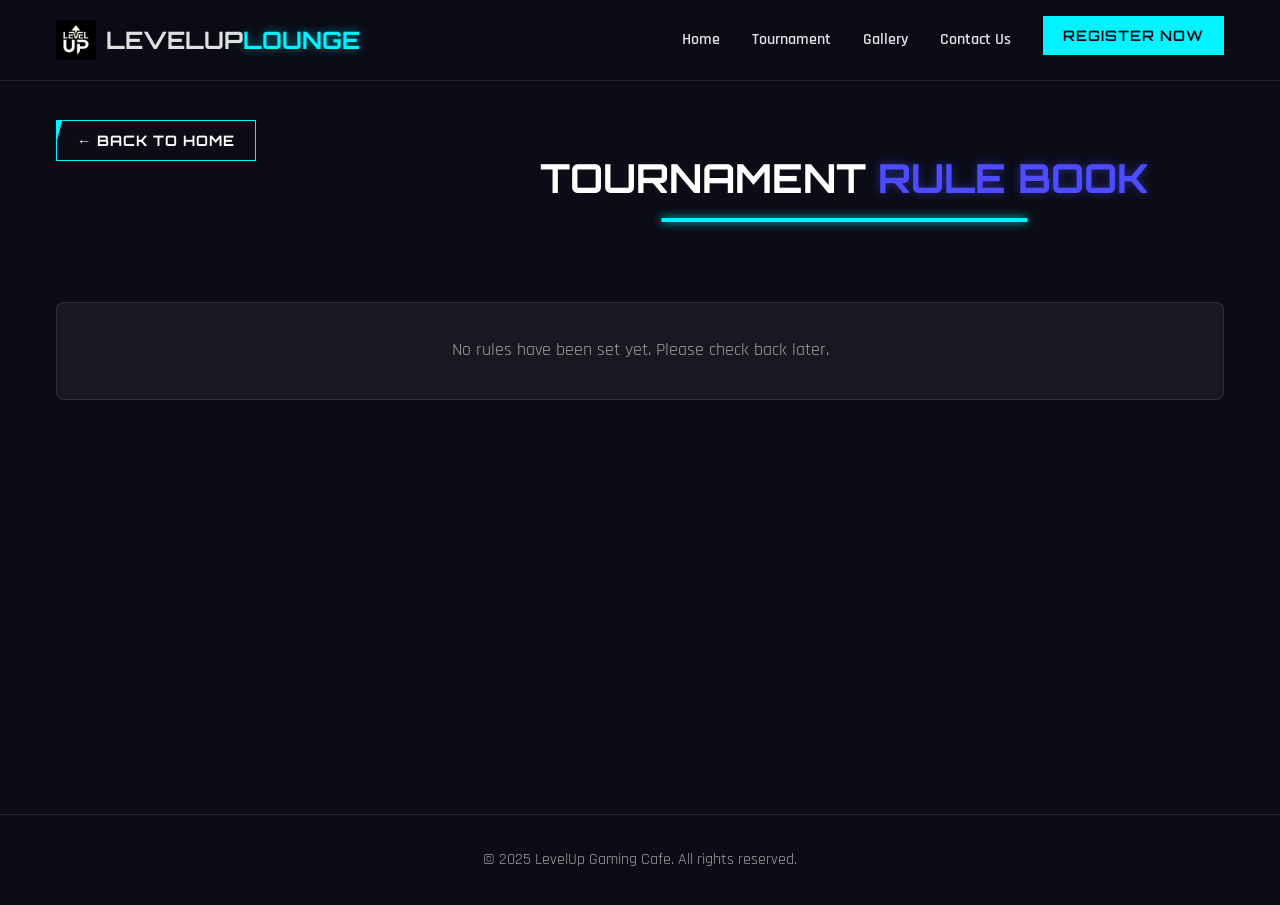
<file: rules.html>
<!DOCTYPE html>
<html lang="en">

<head>
    <meta charset="UTF-8">
    <meta name="viewport" content="width=device-width, initial-scale=1.0">
    <title>Rule Book | LevelUp Gaming Cafe</title>
    <link rel="stylesheet" href="css/style.css">
    <link rel="icon" type="image/png" href="assets/cafelogo.png">
    <style>
        .rules-content {
            background: var(--glass-bg);
            border: 1px solid var(--glass-border);
            padding: 2rem;
            margin-top: 2rem;
            border-radius: 8px;
            white-space: pre-wrap;
            /* Preserves whitespace and line breaks from textarea */
            font-size: 1.1rem;
            line-height: 1.8;
            color: var(--text-main);
        }

        .back-btn {
            margin-bottom: 2rem;
            display: inline-block;
        }
    </style>
</head>

<body>
    <nav class="navbar">
        <div class="container nav-content">
            <div class="logo">
                <img src="assets/cafelogo.png" alt="Logo" class="nav-logo">
                <span>LEVELUP<span class="text-neon-green">LOUNGE</span></span>
            </div>
            <ul class="nav-links">
                <li><a href="index.html">Home</a></li>
                <li><a href="tournament.html">Tournament</a></li>
                <li><a href="gallery.html">Gallery</a></li>
                <li><a href="index.html#location">Contact Us</a></li>
                <li><a href="register.html" class="btn btn-sm btn-primary">Register Now</a></li>
            </ul>
        </div>
    </nav>

    <div class="container" style="margin-top: 120px; min-height: 70vh;">
        <a href="index.html" class="btn btn-sm back-btn">← Back to Home</a>

        <h2 class="section-title">Tournament <span class="text-neon-pink">Rule Book</span></h2>

        <div id="rulesContainer" class="rules-content">
            Loading rules...
        </div>
    </div>

    <footer>
        <div class="container">
            <p>&copy; 2025 LevelUp Gaming Cafe. All rights reserved.</p>
        </div>
    </footer>

    <script>
        document.addEventListener('DOMContentLoaded', () => {
            const rulesContainer = document.getElementById('rulesContainer');
            const storedRules = localStorage.getItem('cafe_rules');

            if (storedRules) {
                rulesContainer.textContent = storedRules;
            } else {
                rulesContainer.innerHTML = '<p style="color: var(--text-dim); text-align: center;">No rules have been set yet. Please check back later.</p>';
            }
        });
    </script>
</body>

</html>
</file>
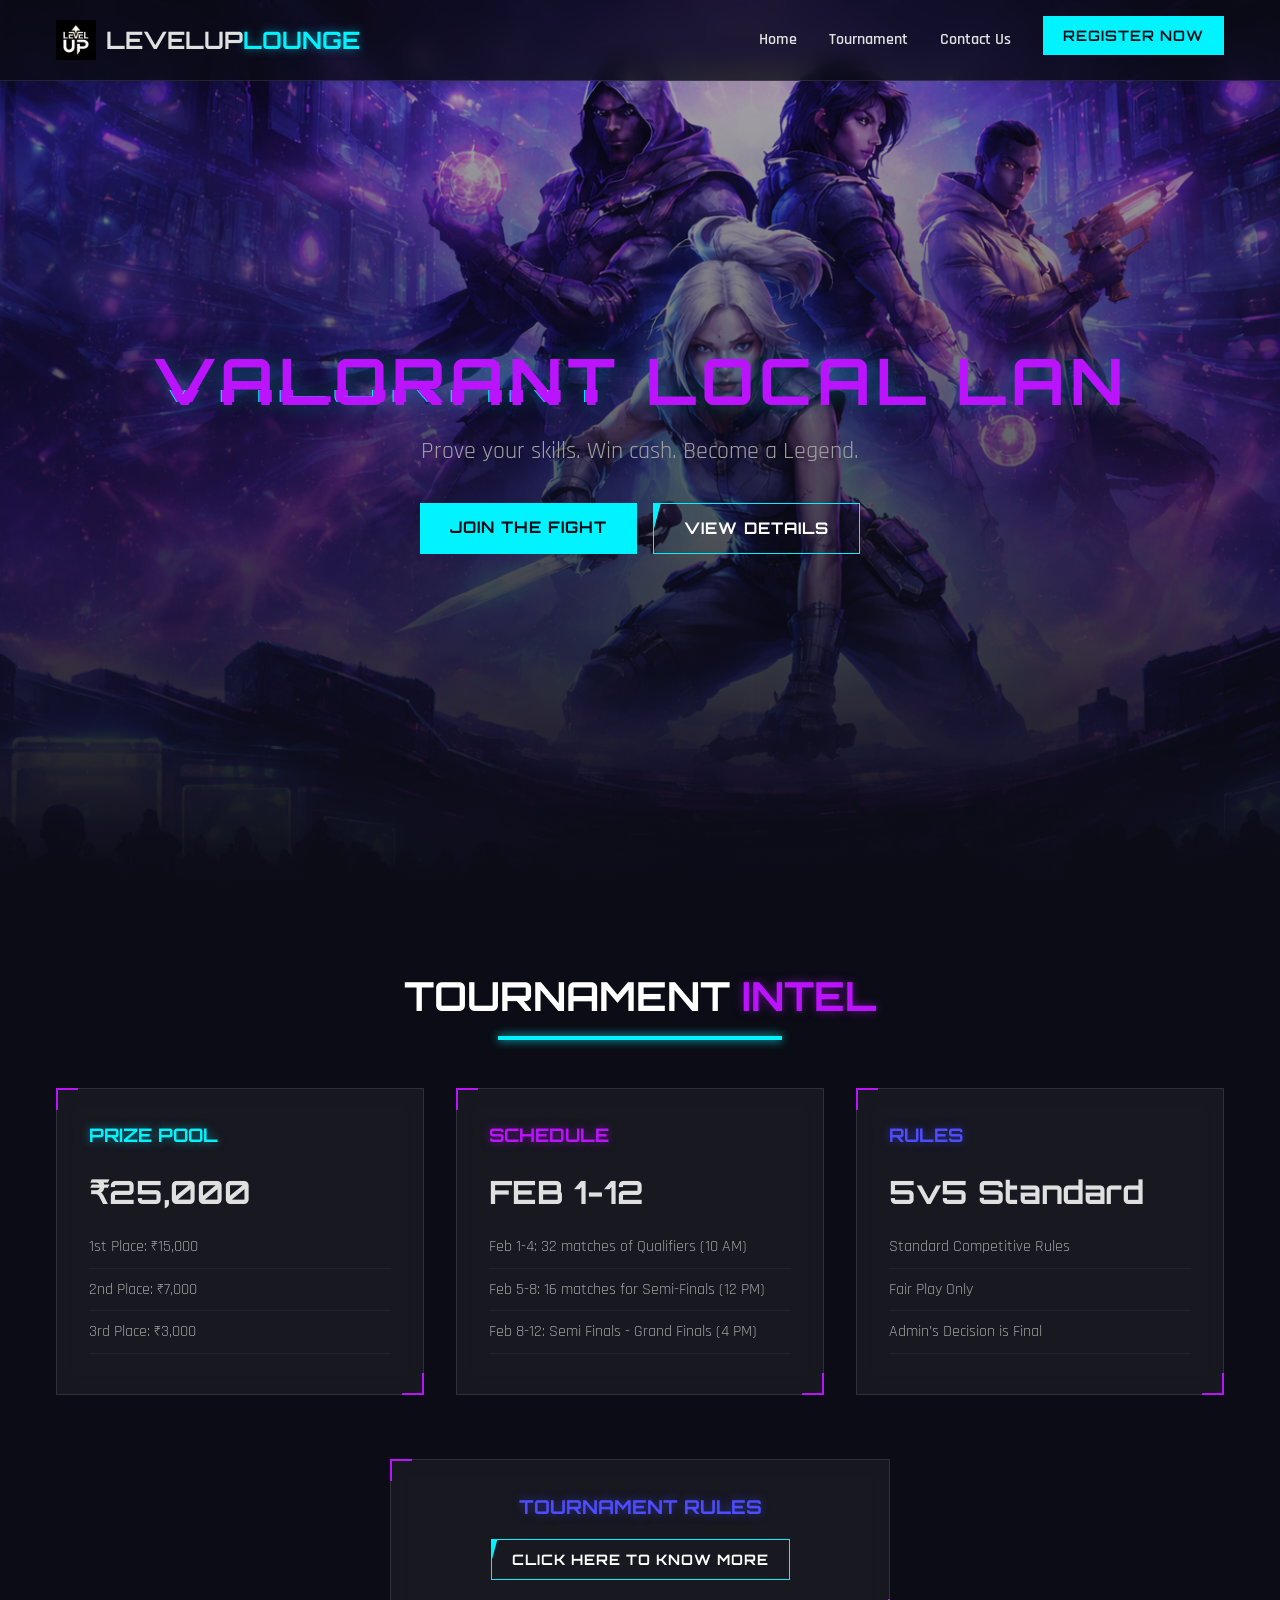
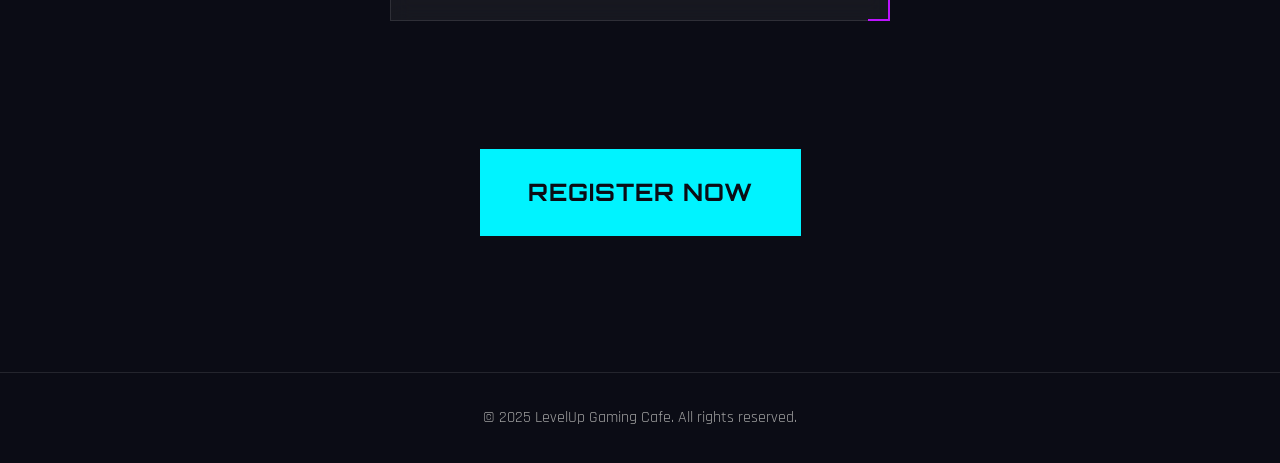
<file: tournament.html>
<!DOCTYPE html>
<html lang="en">

<head>
    <meta charset="UTF-8">
    <meta name="viewport" content="width=device-width, initial-scale=1.0">
    <title>Tournament | LevelUp Gaming Cafe</title>
    <link rel="stylesheet" href="css/style.css">
    <link rel="icon" type="image/png" href="assets/cafelogo.png">
</head>

<body>
    <!-- Navbar -->
    <nav class="navbar">
        <div class="container nav-content">
            <div class="logo">
                <img src="assets/cafelogo.png" alt="Logo" class="nav-logo">
                <span>LEVELUP<span class="text-neon-green">LOUNGE</span></span>
            </div>
            <ul class="nav-links">
                <li><a href="index.html">Home</a></li>
                <li><a href="tournament.html" class="active">Tournament</a></li>
                <li><a href="index.html#location">Contact Us</a></li>
                <li><a href="register.html" class="btn btn-sm btn-primary btn-flash">Register Now</a></li>
            </ul>
            <div class="hamburger">
                <span></span><span></span><span></span>
            </div>
        </div>
    </nav>

    <!-- Hero Section -->
    <header id="home" class="hero">
        <div class="hero-bg">
            <img src="assets/hero.png" alt="Cyberpunk Arena">
            <div class="overlay"></div>
        </div>
        <div class="container hero-content">
            <h1 class="glitch-text" data-text="VALORANT LOCAL LAN">VALORANT LOCAL LAN</h1>
            <p class="hero-subtitle">Prove your skills. Win cash. Become a Legend.</p>
            <div class="hero-cta">
                <a href="#register" class="btn btn-primary">Join the Fight</a>
                <a href="#tournament" class="btn">View Details</a>
            </div>
        </div>
    </header>

    <!-- Tournament Info -->
    <section id="tournament" class="section">
        <div class="container">
            <h2 class="section-title">Tournament <span class="text-neon-blue">Intel</span></h2>

            <div class="grid-3">
                <div class="cyber-card">
                    <h3 class="text-neon-green">Prize Pool</h3>
                    <div class="price-tag">₹25,000</div>
                    <ul class="feature-list">
                        <li>1st Place: ₹15,000</li>
                        <li>2nd Place: ₹7,000</li>
                        <li>3rd Place: ₹3,000</li>
                    </ul>
                </div>

                <div class="cyber-card">
                    <h3 class="text-neon-blue">Schedule</h3>
                    <div class="date-tag">FEB 1-12</div>
                    <ul class="feature-list">
                        <li>Feb 1-4: 32 matches of Qualifiers (10 AM)</li>
                        <li>Feb 5-8: 16 matches for Semi-Finals (12 PM)</li>
                        <li>Feb 8-12: Semi Finals - Grand Finals (4 PM)</li>
                    </ul>
                </div>

                <div class="cyber-card">
                    <h3 class="text-neon-pink">Rules</h3>
                    <div class="mode-tag">5v5 Standard</div>
                    <ul class="feature-list">
                        <li>Standard Competitive Rules</li>
                        <li>Fair Play Only</li>
                        <li>Admin’s Decision is Final</li>
                    </ul>
                </div>
            </div>
        </div>
    </section>






    <!-- Rule Book Link -->
    <section class="section" style="padding-top: 0;">
        <div class="container" style="text-align: center;">
            <div class="cyber-card" style="max-width: 500px; margin: 0 auto;">
                <h3 class="text-neon-pink" style="font-size: 1.2rem; margin-bottom: 1rem;">Tournament Rules</h3>
                <a href="rules.html" class="btn btn-sm">Click here to know more</a>
            </div>
        </div>
    </section>

    <!-- Register Now Button Section -->
    <section id="register" class="section">
        <div class="container" style="text-align: center;">
            <a href="register.html" class="btn btn-primary" style="font-size: 1.5rem; padding: 1.5rem 3rem;">Register
                Now</a>
        </div>
    </section>


    <footer>
        <div class="container">
            <p>&copy; 2025 LevelUp Gaming Cafe. All rights reserved.</p>
        </div>
    </footer>

    <script src="js/main.js"></script>
</body>


</html>
</file>
<file: css/style.css>
/* Fonts */
@import url('https://fonts.googleapis.com/css2?family=Orbitron:wght@400;500;700;900&family=Rajdhani:wght@300;400;600;700&display=swap');

:root {
    /* Colors */
    --bg-dark: #0b0c15;
    --bg-darker: #05050a;
    --neon-green: #00f3ff;
    --neon-blue: #bc13fe;
    --neon-pink: #4d4dff;
    --text-main: #e0e0e0;
    --text-dim: #a0a0a0;
    --glass-bg: rgba(255, 255, 255, 0.05);
    --glass-border: rgba(255, 255, 255, 0.1);

    /* Spacing */
    --spacing-sm: 0.5rem;
    --spacing-md: 1rem;
    --spacing-lg: 2rem;

    /* Fonts */
    --font-display: 'Orbitron', sans-serif;
    --font-body: 'Rajdhani', sans-serif;
}

* {
    margin: 0;
    padding: 0;
    box-sizing: border-box;
}

body {
    background-color: var(--bg-dark);
    color: var(--text-main);
    font-family: var(--font-body);
    line-height: 1.6;
    overflow-x: hidden;
}

h1,
h2,
h3,
h4 {
    font-family: var(--font-display);
    text-transform: uppercase;
    color: #fff;
}

a {
    text-decoration: none;
    color: inherit;
}

ul {
    list-style: none;
}

/* Utilities */
.container {
    max-width: 1200px;
    margin: 0 auto;
    padding: 0 var(--spacing-md);
}

.text-neon-green {
    color: var(--neon-green);
    text-shadow: 0 0 10px rgba(0, 243, 255, 0.5);
}

.text-neon-blue {
    color: var(--neon-blue);
    text-shadow: 0 0 10px rgba(188, 19, 254, 0.5);
}

.text-neon-pink {
    color: var(--neon-pink);
    text-shadow: 0 0 10px rgba(77, 77, 255, 0.5);
}

.bg-darker {
    background-color: var(--bg-darker);
}

.section {
    padding: 4rem 0;
}

.section-title {
    font-size: 2.5rem;
    margin-bottom: 3rem;
    text-align: center;
    position: relative;
    display: inline-block;
    left: 50%;
    transform: translateX(-50%);
}

.section-title::after {
    content: '';
    display: block;
    width: 60%;
    height: 4px;
    background: var(--neon-green);
    margin: 0.5rem auto 0;
    box-shadow: 0 0 10px var(--neon-green);
}

/* Buttons */
.btn {
    display: inline-block;
    padding: 12px 30px;
    font-family: var(--font-display);
    font-weight: 700;
    text-transform: uppercase;
    background: transparent;
    color: white;
    border: 1px solid var(--neon-green);
    position: relative;
    overflow: hidden;
    transition: all 0.3s ease;
    cursor: pointer;
    letter-spacing: 1px;
}

.btn::before {
    content: '';
    position: absolute;
    top: 0;
    left: -100%;
    width: 100%;
    height: 100%;
    background: var(--neon-green);
    transition: transform 0.3s ease;
    z-index: -1;
    transform: skewX(-15deg);
}

.btn:hover {
    color: var(--bg-dark);
    box-shadow: 0 0 20px rgba(0, 243, 255, 0.4);
}

.btn:hover::before {
    transform: translateX(100%) skewX(-15deg);
    left: 0;
}

.btn-primary {
    background: var(--neon-green);
    color: var(--bg-dark);
    border: none;
}

.btn-primary:hover {
    background: #fff;
    box-shadow: 0 0 30px var(--neon-green);
}

.btn-sm {
    padding: 8px 20px;
    font-size: 0.9rem;
}

.btn-block {
    width: 100%;
    text-align: center;
}

/* Navbar */
.navbar {
    position: fixed;
    top: 0;
    left: 0;
    width: 100%;
    padding: 1rem 0;
    background: rgba(11, 12, 21, 0.8);
    backdrop-filter: blur(10px);
    z-index: 1000;
    border-bottom: 1px solid var(--glass-border);
}

.nav-content {
    display: flex;
    justify-content: space-between;
    align-items: center;
}

.logo {
    display: flex;
    align-items: center;
    gap: 10px;
    font-family: var(--font-display);
    font-size: 1.5rem;
    font-weight: 700;
}

.nav-logo {
    width: 40px;
    height: 40px;
}

.nav-links {
    display: flex;
    gap: 2rem;
    align-items: center;
}

.nav-links a {
    font-weight: 600;
    transition: color 0.3s;
}

.nav-links a:hover {
    color: var(--neon-green);
}

.hamburger {
    display: none;
    cursor: pointer;
}

.hamburger span {
    display: block;
    width: 25px;
    height: 3px;
    background: white;
    margin: 5px 0;
}

/* Hero */
.hero {
    position: relative;
    height: 100vh;
    display: flex;
    align-items: center;
    justify-content: center;
    text-align: center;
}

.hero-bg {
    position: absolute;
    top: 0;
    left: 0;
    width: 100%;
    height: 100%;
    z-index: -1;
}

.hero-bg img {
    width: 100%;
    height: 100%;
    object-fit: cover;
}

.hero-bg .overlay {
    position: absolute;
    top: 0;
    left: 0;
    width: 100%;
    height: 100%;
    background: linear-gradient(to bottom, rgba(15, 15, 19, 0.3), var(--bg-dark));
}

.hero-content h1 {
    font-size: 4rem;
    line-height: 1.1;
    margin-bottom: 1rem;
    text-shadow: 0 0 20px rgba(0, 243, 255, 0.3);
}

.hero-subtitle {
    font-size: 1.5rem;
    margin-bottom: 2rem;
    color: var(--text-dim);
}

.hero-cta {
    display: flex;
    gap: 1rem;
    justify-content: center;
}

/* Cards & Grid */
.grid-3 {
    display: grid;
    grid-template-columns: repeat(auto-fit, minmax(300px, 1fr));
    gap: 2rem;
}

.cyber-card {
    background: var(--glass-bg);
    border: 1px solid var(--glass-border);
    backdrop-filter: blur(10px);
    padding: 2rem;
    position: relative;
    transition: transform 0.3s;
}

.cyber-card:hover {
    transform: translateY(-5px);
    border-color: var(--neon-blue);
    box-shadow: 0 0 15px rgba(0, 243, 255, 0.2);
}

.cyber-card::after {
    content: '';
    position: absolute;
    top: -1px;
    left: -1px;
    width: 20px;
    height: 20px;
    border-top: 2px solid var(--neon-blue);
    border-left: 2px solid var(--neon-blue);
}

.cyber-card::before {
    content: '';
    position: absolute;
    bottom: -1px;
    right: -1px;
    width: 20px;
    height: 20px;
    border-bottom: 2px solid var(--neon-blue);
    border-right: 2px solid var(--neon-blue);
}

.price-tag,
.date-tag,
.mode-tag {
    font-family: var(--font-display);
    font-size: 2rem;
    margin: 1rem 0;
    font-weight: 700;
}

.feature-list li {
    margin-bottom: 0.5rem;
    color: var(--text-dim);
    border-bottom: 1px solid rgba(255, 255, 255, 0.05);
    padding-bottom: 0.5rem;
}

/* Location */
.location-content {
    display: flex;
    gap: 2rem;
    align-items: center;
    justify-content: space-between;
}

.location-content>div {
    flex: 1;
}

.location-text h3 {
    font-size: 2rem;
    margin-bottom: 1rem;
}

.location-map {
    height: 300px;
    display: flex;
    align-items: center;
    justify-content: center;
    background: rgba(0, 0, 0, 0.3);
}

/* Forms */
.roster-grid {
    display: grid;
    grid-template-columns: repeat(4, 1fr);
    gap: 10px;
    margin-bottom: 10px;
}

.form-group {
    margin-bottom: 1.5rem;
}

.form-control {
    width: 100%;
    padding: 12px 15px;
    background: rgba(0, 0, 0, 0.3);
    border: 1px solid var(--glass-border);
    color: white;
    font-family: var(--font-body);
    font-size: 1rem;
}

.form-control:focus {
    outline: none;
    border-color: var(--neon-green);
    box-shadow: 0 0 10px rgba(0, 255, 157, 0.2);
}

label {
    display: block;
    margin-bottom: 0.5rem;
    font-weight: 600;
    color: var(--text-dim);
}

/* Footer */
footer {
    padding: 2rem 0;
    text-align: center;
    color: var(--text-dim);
    border-top: 1px solid var(--glass-border);
    margin-top: 4rem;
}

/* Glitch Effect Simple */
.glitch-text {
    position: relative;
    font-size: 4rem;
    color: var(--neon-blue);
    letter-spacing: 5px;
    text-align: center;
}

.glitch-text::before,
.glitch-text::after {
    content: attr(data-text);
    position: absolute;
    top: 0;
    left: 0;
    width: 100%;
    height: 100%;
}

.glitch-text::before {
    left: 2px;
    text-shadow: -1px 0 #bc13fe;
    clip: rect(44px, 450px, 56px, 0);
    animation: glitch-anim 5s infinite linear alternate-reverse;
}

.glitch-text::after {
    left: -2px;
    text-shadow: -1px 0 #00f3ff;
    clip: rect(44px, 450px, 56px, 0);
    animation: glitch-anim2 5s infinite linear alternate-reverse;
}

@keyframes glitch-anim {
    0% {
        clip: rect(10px, 9999px, 30px, 0);
    }

    20% {
        clip: rect(80px, 9999px, 100px, 0);
    }

    40% {
        clip: rect(40px, 9999px, 60px, 0);
    }

    60% {
        clip: rect(10px, 9999px, 30px, 0);
    }

    80% {
        clip: rect(60px, 9999px, 90px, 0);
    }

    100% {
        clip: rect(30px, 9999px, 50px, 0);
    }
}

@keyframes glitch-anim2 {
    0% {
        clip: rect(60px, 9999px, 90px, 0);
    }

    20% {
        clip: rect(10px, 9999px, 30px, 0);
    }

    40% {
        clip: rect(80px, 9999px, 100px, 0);
    }

    60% {
        clip: rect(40px, 9999px, 60px, 0);
    }

    80% {
        clip: rect(10px, 9999px, 30px, 0);
    }

    100% {
        clip: rect(90px, 9999px, 100px, 0);
    }
}

/* File Input Styling */
input[type="file"] {
    padding: 10px;
    background: rgba(0, 0, 0, 0.3);
    height: auto;
}

input[type="file"]::file-selector-button {
    background: var(--neon-blue);
    color: var(--bg-dark);
    border: none;
    padding: 5px 10px;
    margin-right: 10px;
    cursor: pointer;
    font-weight: bold;
    font-family: var(--font-main);
    transition: all 0.3s ease;
}

input[type="file"]::file-selector-button:hover {
    background: var(--neon-green);
}

/* Admin Styles */
.screenshot-btn {
    color: var(--neon-blue);
    text-decoration: underline;
    cursor: pointer;
    background: none;
    border: none;
    font-family: var(--font-body);
}

.screenshot-btn:hover {
    color: var(--neon-green);
}

.modal {
    position: fixed;
    top: 0;
    left: 0;
    width: 100%;
    height: 100%;
    background: rgba(0, 0, 0, 0.9);
    display: flex;
    justify-content: center;
    align-items: center;
    z-index: 3000;
}

.modal-content {
    max-width: 90%;
    max-height: 90%;
    border: 2px solid var(--neon-green);
    box-shadow: 0 0 20px var(--neon-green);
}

.close-modal {
    position: absolute;
    top: 20px;
    right: 30px;
    color: white;
    font-size: 3rem;
    cursor: pointer;
}

/* Slideshow */
.slideshow-container {
    max-width: 100%;
    position: relative;
    margin-top: 80px;
    overflow: hidden;
    height: calc(100vh - 80px);
}

.slide {
    display: none;
    height: 100%;
}

.slide img {
    width: 100%;
    height: 100%;
    object-fit: cover;
}

.fade {
    animation-name: fade;
    animation-duration: 1.5s;
}

@keyframes fade {
    from {
        opacity: .4
    }

    to {
        opacity: 1
    }
}

.dots-container {
    text-align: center;
    position: absolute;
    bottom: 20px;
    width: 100%;
}

.dot {
    height: 15px;
    width: 15px;
    margin: 0 5px;
    background-color: transparent;
    border: 2px solid var(--neon-green);
    border-radius: 50%;
    display: inline-block;
    transition: background-color 0.6s ease;
    cursor: pointer;
}

.active-dot {
    background-color: var(--neon-green);
    box-shadow: 0 0 10px var(--neon-green);
}

.prev,
.next {
    cursor: pointer;
    position: absolute;
    top: 50%;
    width: auto;
    padding: 16px;
    margin-top: -22px;
    color: white;
    font-weight: bold;
    font-size: 18px;
    transition: 0.6s ease;
    border-radius: 0 3px 3px 0;
    user-select: none;
    background-color: rgba(0, 0, 0, 0.4);
    z-index: 10;
}

.next {
    right: 0;
    border-radius: 3px 0 0 3px;
}

.prev:hover,
.next:hover {
    background-color: var(--neon-green);
    color: var(--bg-dark);
}

.slide-text-overlay {
    position: absolute;
    top: 50%;
    left: 50%;
    transform: translate(-50%, -50%);
    text-align: center;
    width: 90%;
    z-index: 2;
    text-shadow: 0 4px 10px rgba(0, 0, 0, 0.8);
}

.slide-title {
    font-family: 'Helvetica Neue', Helvetica, Arial, sans-serif;
    font-size: 5vw;
    font-weight: 800;
    line-height: 1.2;
    color: white;
    text-transform: none;
    margin-bottom: 1rem;
}

.slide-subtitle {
    font-family: 'Helvetica Neue', Helvetica, Arial, sans-serif;
    font-size: 1.5vw;
    font-weight: 700;
    color: white;
    letter-spacing: 1px;
}

/* Experience Section */
.experience-row {
    display: flex;
    align-items: center;
    gap: 4rem;
    margin-bottom: 6rem;
}

.experience-row:nth-child(even) {
    flex-direction: row-reverse;
}

.experience-img {
    flex: 1;
    overflow: hidden;
    border-radius: 12px;
    border: 2px solid var(--glass-border);
    box-shadow: 0 0 20px rgba(0, 0, 0, 0.5);
    transition: transform 0.3s ease, border-color 0.3s ease;
}

.experience-img:hover {
    transform: scale(1.02);
    border-color: var(--neon-blue);
}

.experience-img img {
    width: 100%;
    display: block;
    height: auto;
}

.experience-text {
    flex: 1;
}

.experience-text h3 {
    font-size: 2.5rem;
    margin-bottom: 1.5rem;
    font-family: var(--font-display);
}

.experience-text p {
    font-size: 1.1rem;
    line-height: 1.8;
    color: var(--text-dim);
}

/* Flashing Animation */
@keyframes flash {
    0% {
        box-shadow: 0 0 5px var(--neon-green);
    }

    50% {
        box-shadow: 0 0 20px var(--neon-green), 0 0 30px var(--neon-green);
        background-color: var(--neon-green);
        color: var(--bg-dark);
    }

    100% {
        box-shadow: 0 0 5px var(--neon-green);
    }
}

.btn-flash {
    animation: flash 1.5s infinite;
}

/* Responsive Adjustments */
@media (max-width: 768px) {
    .nav-links {
        position: fixed;
        top: 70px;
        right: -100%;
        width: 250px;
        height: 100vh;
        background: var(--bg-darker);
        flex-direction: column;
        padding: 2rem;
        transition: right 0.3s ease;
        border-left: 1px solid var(--neon-green);
    }

    .nav-links.active {
        right: 0;
    }

    .hamburger {
        display: block;
    }

    .hero-content h1 {
        font-size: 2.5rem;
    }

    .glitch-text {
        font-size: 2rem;
        letter-spacing: 2px;
    }

    .location-content {
        flex-direction: column;
    }

    .slide-title {
        font-size: 8vw;
    }

    .slide-subtitle {
        font-size: 3.5vw;
    }

    .experience-row,
    .experience-row:nth-child(even) {
        flex-direction: column;
        gap: 2rem;
        margin-bottom: 4rem;
        text-align: center;
    }

    .experience-text h3 {
        font-size: 2rem;
    }
}
</file>
